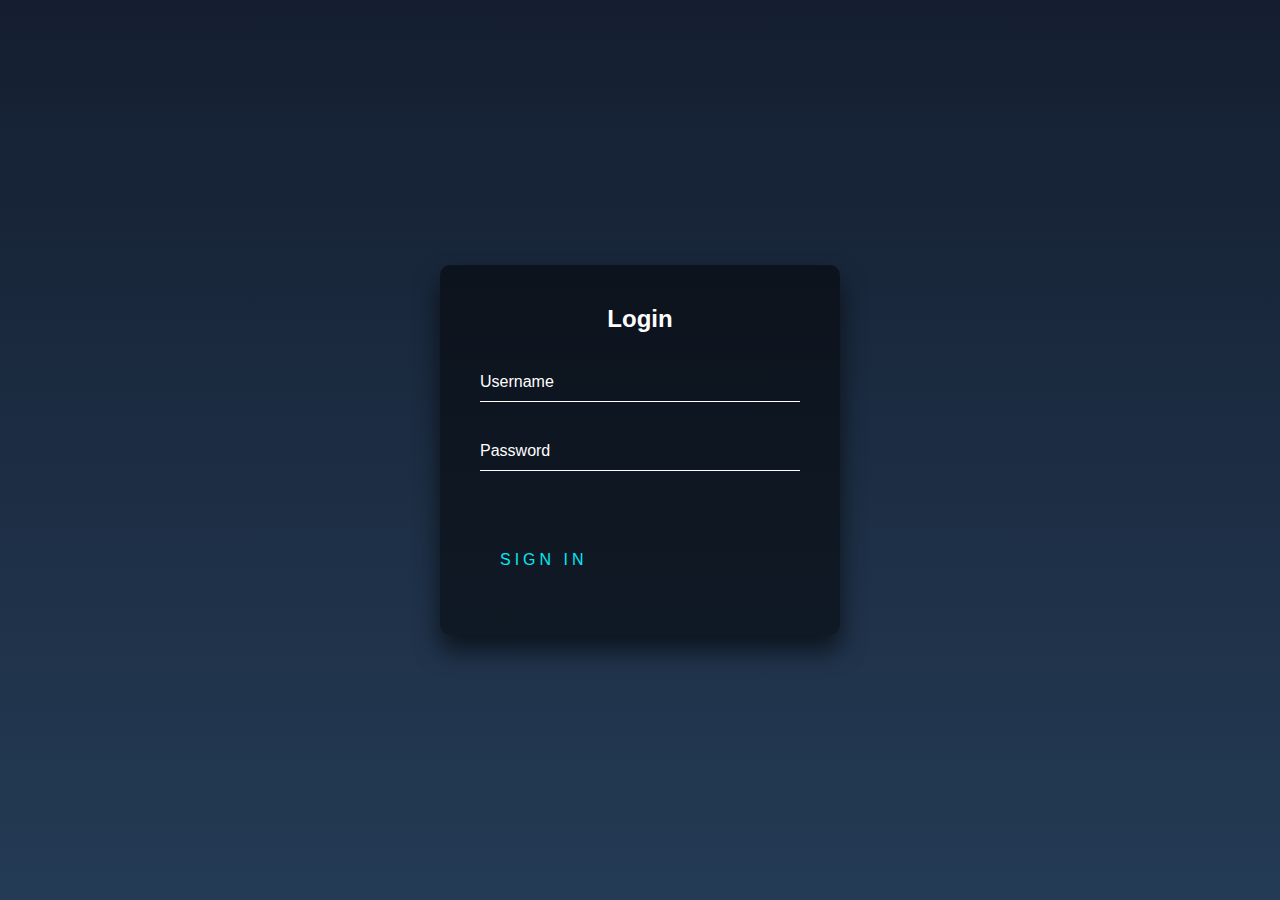
<file: LoginPage.html>
<html>

<head>

    <title>Welcome to aisy.com</title>
    <style>
        html {
            height: 100%;
        }

        body {
            margin: 0;
            padding: 0;
            font-family: sans-serif;
            background: linear-gradient(#141e30, #243b55);
        }

        .login-box {
            position: absolute;
            top: 50%;
            left: 50%;
            width: 400px;
            padding: 40px;
            transform: translate(-50%, -50%);
            background: rgba(0, 0, 0, .5);
            box-sizing: border-box;
            box-shadow: 0 15px 25px rgba(0, 0, 0, .6);
            border-radius: 10px;
        }

        .login-box h2 {
            margin: 0 0 30px;
            padding: 0;
            color: #fff;
            text-align: center;
        }

        .login-box .user-box {
            position: relative;
        }

        .login-box .user-box input {
            width: 100%;
            padding: 10px 0;
            font-size: 16px;
            color: #fff;
            margin-bottom: 30px;
            border: none;
            border-bottom: 1px solid #fff;
            outline: none;
            background: transparent;
        }
.login-box .user-box label {
            position: absolute;
            top: 0;
            left: 0;
            padding: 10px 0;
            font-size: 16px;
            color: #fff;
            pointer-events: none;
            transition: .5s;
        }

        .login-box .user-box input:focus~label,
        .login-box .user-box input:valid~label {
            top: -20px;
            left: 0;
            color: #03e9f4;
            font-size: 12px;
        }

        .login-box form a {
            position: relative;
            display: inline-block;
            padding: 10px 20px;
            color: #03e9f4;
            font-size: 16px;
            text-decoration: none;
            text-transform: uppercase;
            overflow: hidden;
            transition: .5s;
            margin-top: 40px;
            letter-spacing: 4px
        }

        .login-box a:hover {
            background: #03e9f4;
            color: #fff;
            border-radius: 5px;
            box-shadow: 0 0 5px #03e9f4, 0 0 25px #03e9f4, 0 0 50px #03e9f4, 0 0 100px #03e9f4;
        }

        .login-box a span {
            position: absolute;
            display: block;
        }

        .login-box a span:nth-child(1) {
            top: 0;
            left: -100%;
            width: 100%;
            height: 2px;
            background: linear-gradient(90deg, transparent, #03e9f4);
            animation: btn-anim1 1s linear infinite;
}

@keyframes btn-anim1 {
    0% {
        left: -100%;
    }
    50%,
    100% {
        left: 100%;
    }
}

.login-box a span:nth-child(2) {
    top: -100%;
    right: 0;
    width: 2px;
    height: 100%;
    background: linear-gradient(180deg, transparent, #03e9f4);
    animation: btn-anim2 1s linear infinite;
    animation-delay: .25s
}

@keyframes btn-anim2 {
    0% {
        top: -100%;
    }
    50%,
    100% {
        top: 100%;
    }
}

.login-box a span:nth-child(3) {
    bottom: 0;
    right: -100%;
    width: 100%;
    height: 2px;
    background: linear-gradient(270deg, transparent, #03e9f4);
    animation: btn-anim3 1s linear infinite;
    animation-delay: .5s
}

@keyframes btn-anim3 {
    0% {
        right: -100%;
    }
    50%,
    100% {
        right: 100%;
    }

}

.login-box a span:nth-child(4) {
    bottom: -100%;
    left: 0;
    width: 2px;
    height: 100%;
    background: linear-gradient(360deg, transparent, #03e9f4);
    animation: btn-anim4 1s linear infinite;
    animation-delay: .75s
}

@keyframes btn-anim4 {
    0% {
        bottom: -100%;
    }
    50%,
    100% {
        bottom: 100%;
    }
}
</style>
</head>
<script type="text/javascript">
function display(form) {
if (form.username.value == "Zoro") {
    if (form.password.value == "qwerty") {
        location = "https://github.com/"
    } else {
        alert("Invalid Password")
    }
} else {
    alert("Invalid Username")
}
}
</script>


<div class="login-box">
<h2>Login</h2>
<form>
<div class="user-box">
    <input type="text" name="" required="">
    <label>Username</label>
</div>
<div class="user-box">
    <input type="password" name="" required="">
    <label>Password</label>
</div>
<a href="#">
    <span></span>
    <span></span>

    <span></span>
            <span></span> Sign In
        </a>
    </form>
</div>

</html>
</file>
